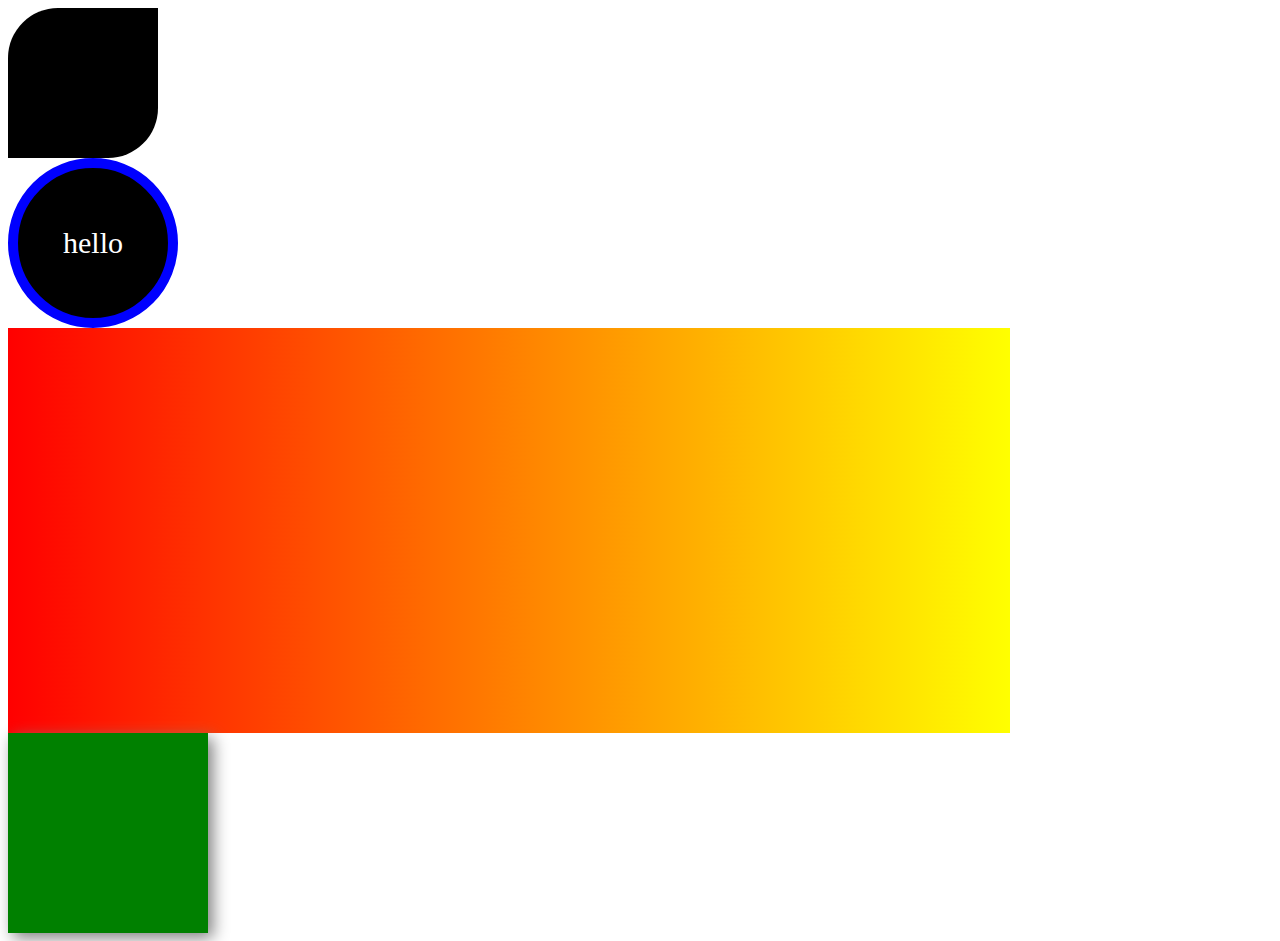
<file: css3/index.html>
<!DOCTYPE html>
<html lang="en">
  <head>
    <meta charset="UTF-8" />
    <meta http-equiv="X-UA-Compatible" content="IE=edge" />
    <meta name="viewport" content="width=device-width, initial-scale=1.0" />
    <title>Document</title>
    <link rel="stylesheet" href="css/style.css" />
  </head>
  <body>
    <div class="box1"></div>
    <div class="box2">hello</div>

    <div class="box3"></div>

    <div class="box4"></div>
  </body>
</html>
</file>
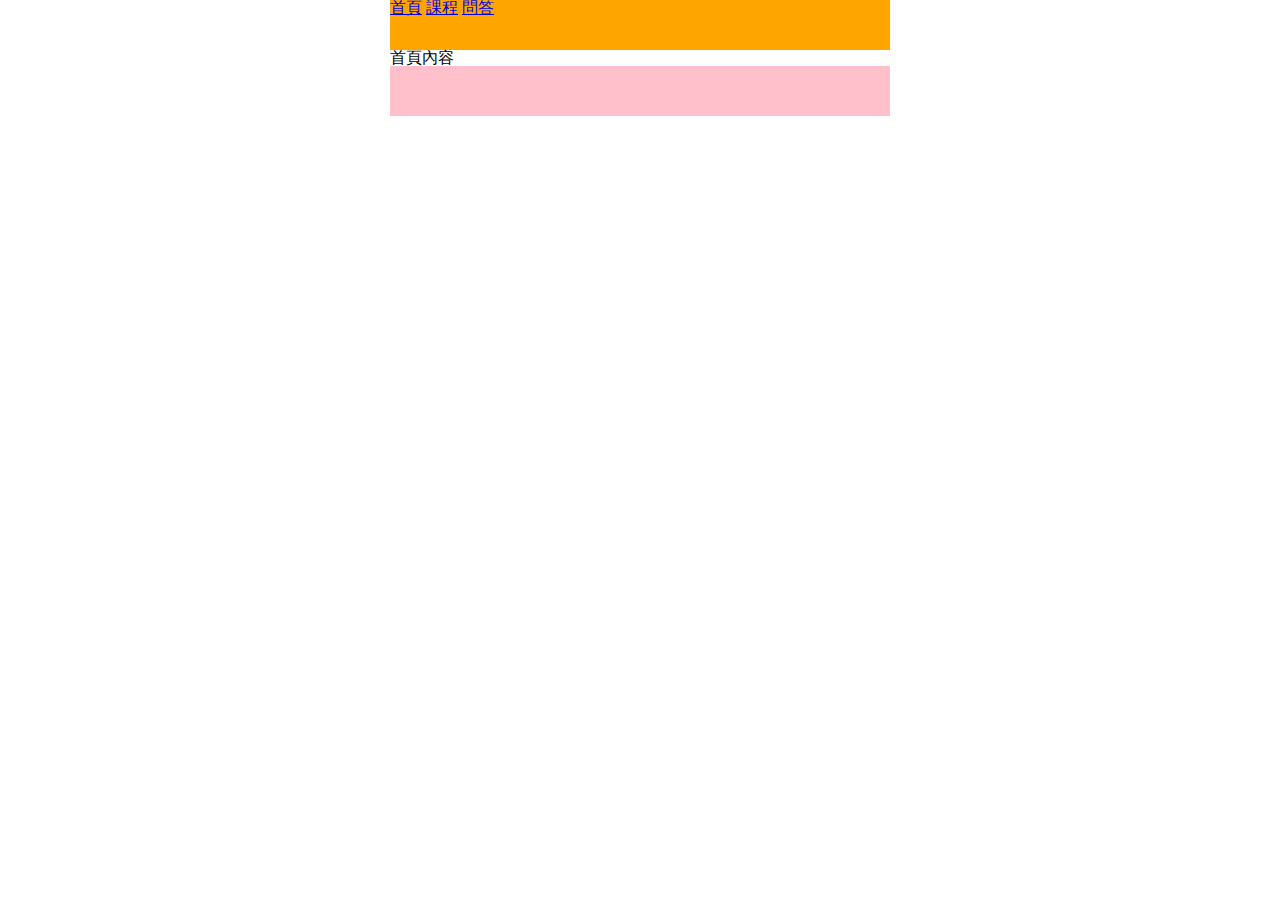
<file: final project/index.html>
<!DOCTYPE html>
<html lang="en">
  <head>
    <meta charset="UTF-8" />
    <title>Document</title>
    <link rel="stylesheet" href="css/all.css" />
  </head>
  <body>
    <div class="wrap">
      <div class="header">
        <a href="index.html">首頁</a>
        <a href="course.html">課程</a>
        <a href="faq.html">問答</a>
      </div>
      <div class="index-content">
        <p>首頁內容</p>
      </div>
      <div class="footer"></div>
    </div>
  </body>
</html>
</file>
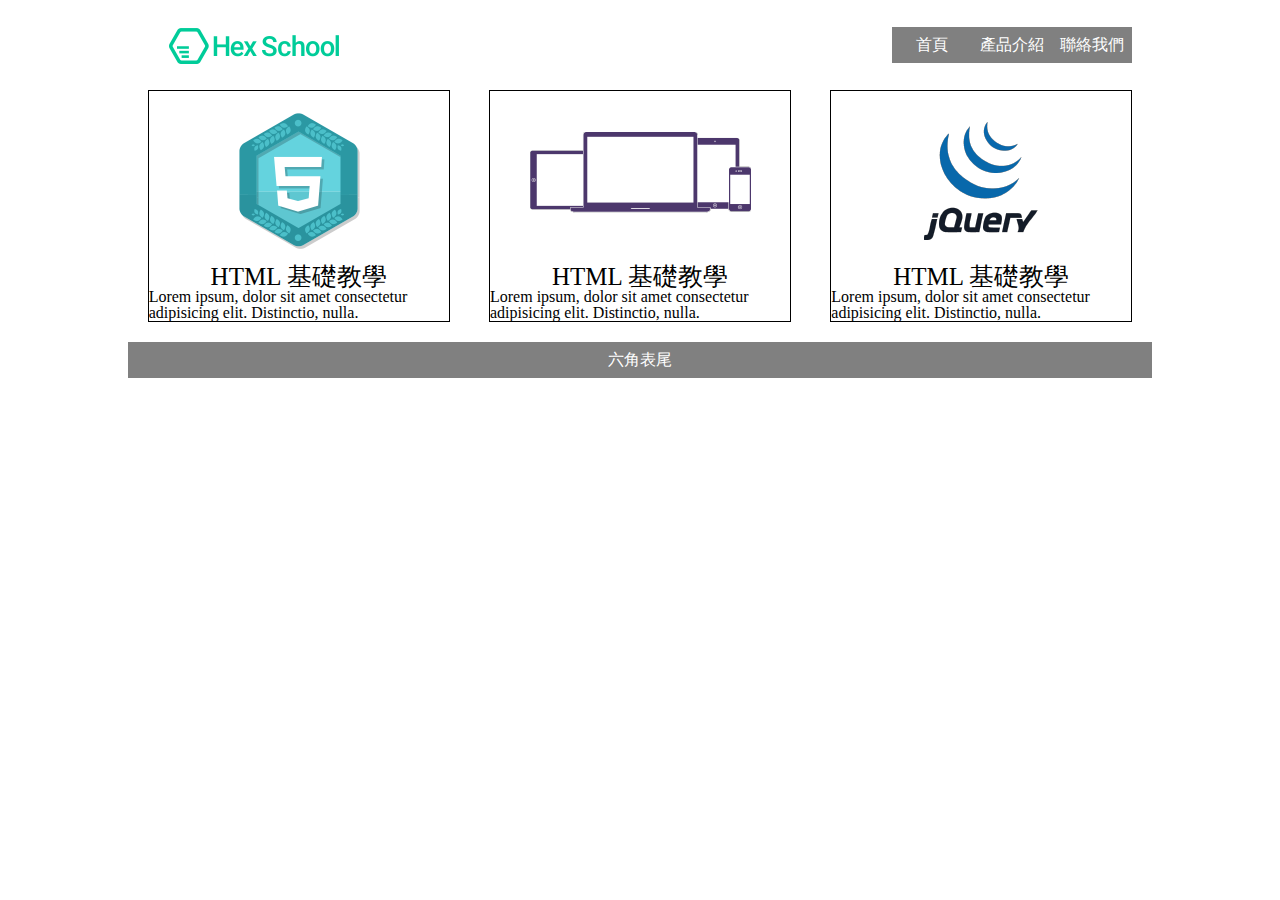
<file: flex-9setting/index.html>
<!DOCTYPE html>
<html lang="en">
  <head>
    <meta charset="UTF-8" />
    <meta name="viewport" content="width=device-width, initial-scale=1.0" />
    <title>Document</title>
    <link rel="stylesheet" href="css/style.css" />
  </head>
  <body>
    <div class="wrap">
      <div class="header">
        <img src="images/logo.png" alt="" />
        <ul class="menu">
          <li><a>首頁</a></li>
          <li><a>產品介紹</a></li>
          <li><a>聯絡我們</a></li>
        </ul>
      </div>
      <div class="content">
        <div class="course">
          <div class="course-item">
            <img src="images/html.png" alt="" />
            <h2>HTML 基礎教學</h2>
            <p>Lorem ipsum, dolor sit amet consectetur adipisicing elit. Distinctio, nulla.</p>
          </div>
          <div class="course-item">
            <img src="images/rwd.png" alt="" />
            <h2>HTML 基礎教學</h2>
            <p>Lorem ipsum, dolor sit amet consectetur adipisicing elit. Distinctio, nulla.</p>
          </div>
          <div class="course-item">
            <img src="images/jQuery.png" alt="" />
            <h2>HTML 基礎教學</h2>
            <p>Lorem ipsum, dolor sit amet consectetur adipisicing elit. Distinctio, nulla.</p>
          </div>
        </div>
      </div>
      <div class="footer">
        <p>六角表尾</p>
      </div>
    </div>
  </body>
</html>
</file>
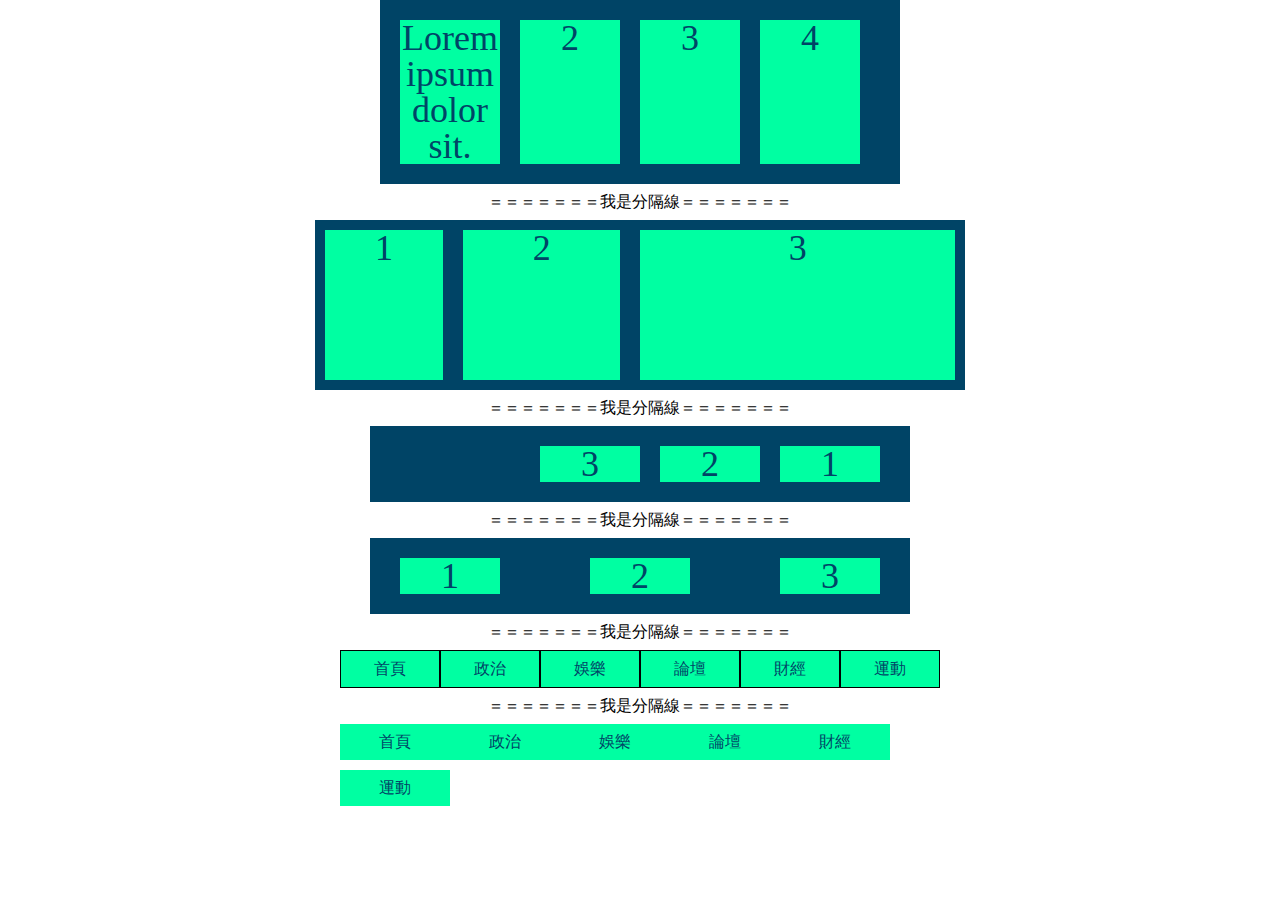
<file: flex/index.html>
<!DOCTYPE html>
<html lang="en">
  <head>
    <meta charset="UTF-8" />
    <meta http-equiv="X-UA-Compatible" content="IE=edge" />
    <meta name="viewport" content="width=device-width, initial-scale=1.0" />
    <title>Document</title>
    <link rel="stylesheet" href="css/style.css" />
  </head>

  <body>
    <div class="container1">
      <div class="item1">Lorem ipsum dolor sit.</div>
      <div class="item1">2</div>
      <div class="item1">3</div>
      <div class="item1">4</div>
    </div>

    <div class="demarcation">
      <p>＝＝＝＝＝＝＝我是分隔線＝＝＝＝＝＝＝</p>
    </div>

    <div class="container2">
      <div class="item2 num1">1</div>
      <div class="item2 num2">2</div>
      <div class="item2 num3">3</div>
    </div>

    <div class="demarcation">
      <p>＝＝＝＝＝＝＝我是分隔線＝＝＝＝＝＝＝</p>
    </div>

    <div class="container3">
      <div class="item3">1</div>
      <div class="item3">2</div>
      <div class="item3">3</div>
    </div>

    <div class="demarcation">
      <p>＝＝＝＝＝＝＝我是分隔線＝＝＝＝＝＝＝</p>
    </div>

    <div class="container4">
      <div class="item4">1</div>
      <div class="item4">2</div>
      <div class="item4">3</div>
    </div>

    <div class="demarcation">
      <p>＝＝＝＝＝＝＝我是分隔線＝＝＝＝＝＝＝</p>
    </div>

    <ul class="menu1">
      <li><a href="#">首頁</a></li>
      <li><a href="#">政治</a></li>
      <li><a href="#">娛樂</a></li>
      <li><a href="#">論壇</a></li>
      <li><a href="#">財經</a></li>
      <li><a href="#">運動</a></li>
    </ul>

    <div class="demarcation">
      <p>＝＝＝＝＝＝＝我是分隔線＝＝＝＝＝＝＝</p>
    </div>

    <ul class="menu2">
      <li><a href="#">首頁</a></li>
      <li><a href="#">政治</a></li>
      <li><a href="#">娛樂</a></li>
      <li><a href="#">論壇</a></li>
      <li><a href="#">財經</a></li>
      <li><a href="#">運動</a></li>
    </ul>
  </body>
</html>
</file>
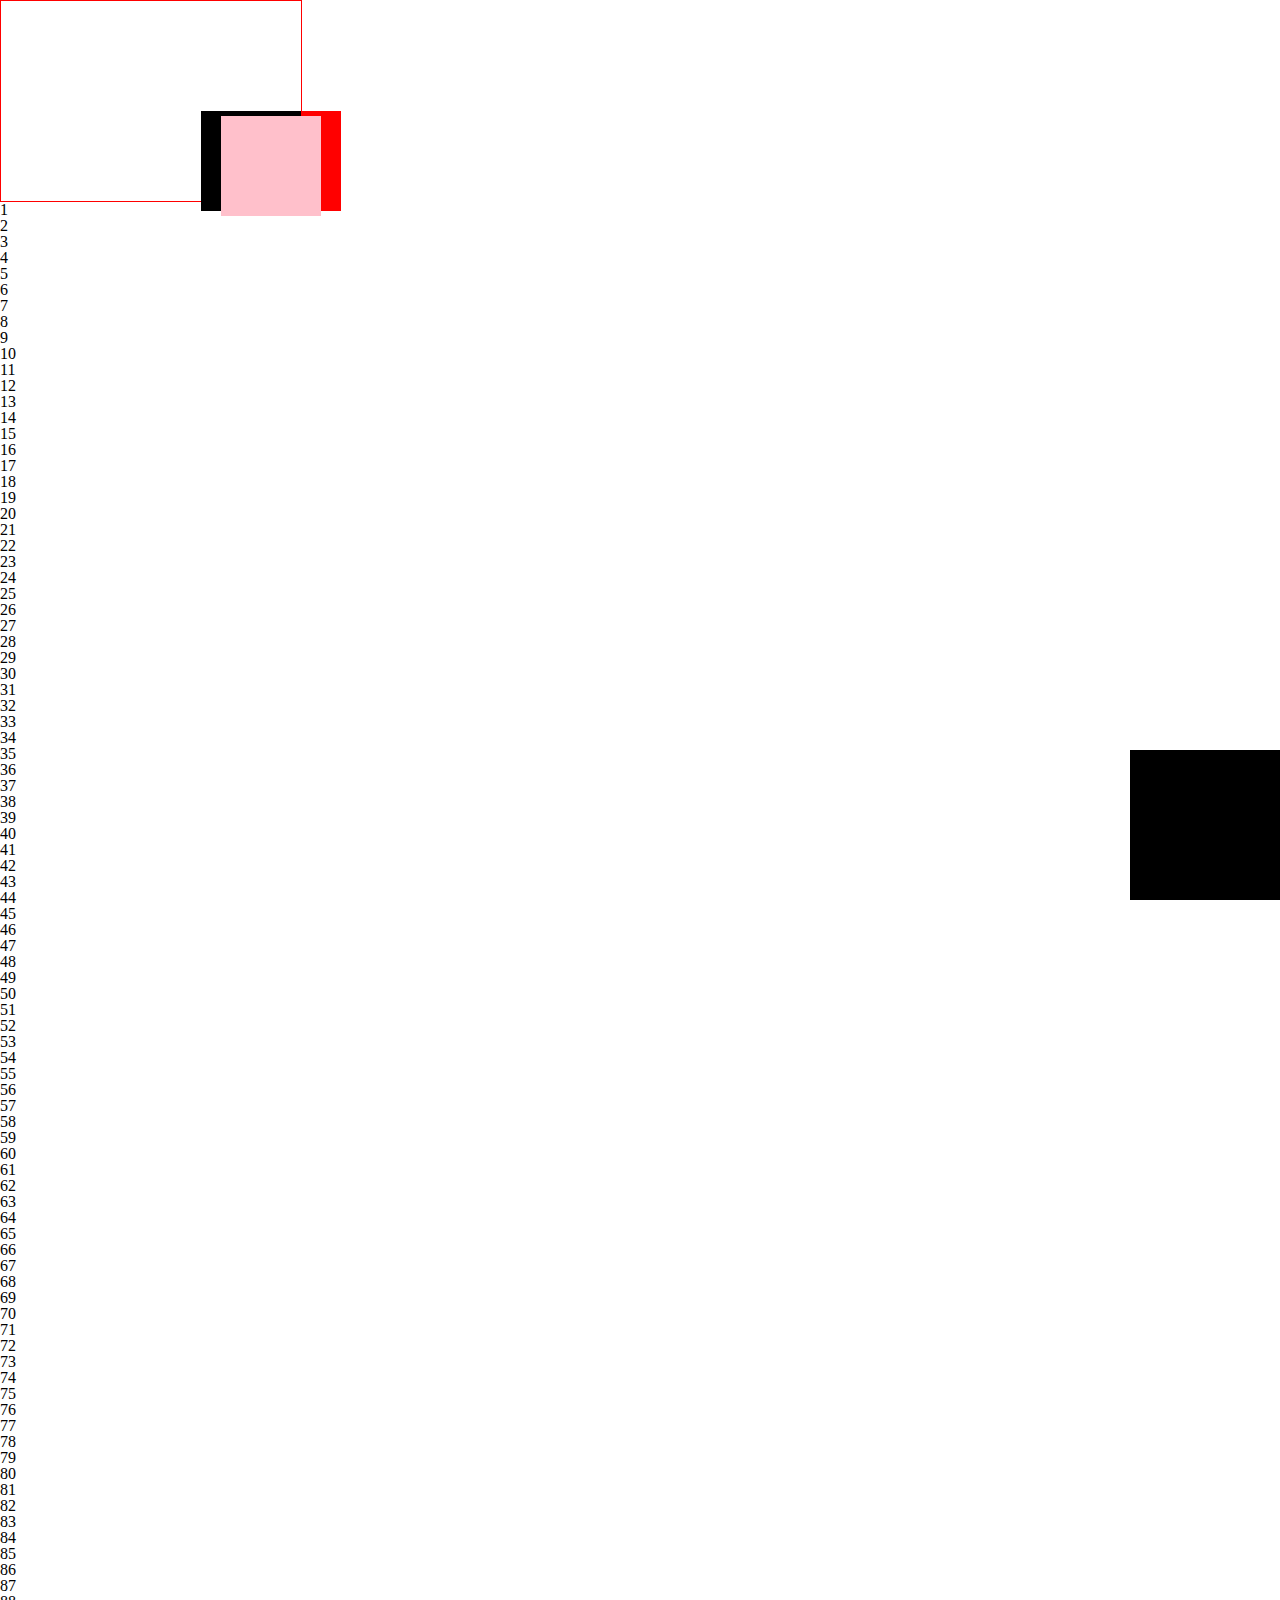
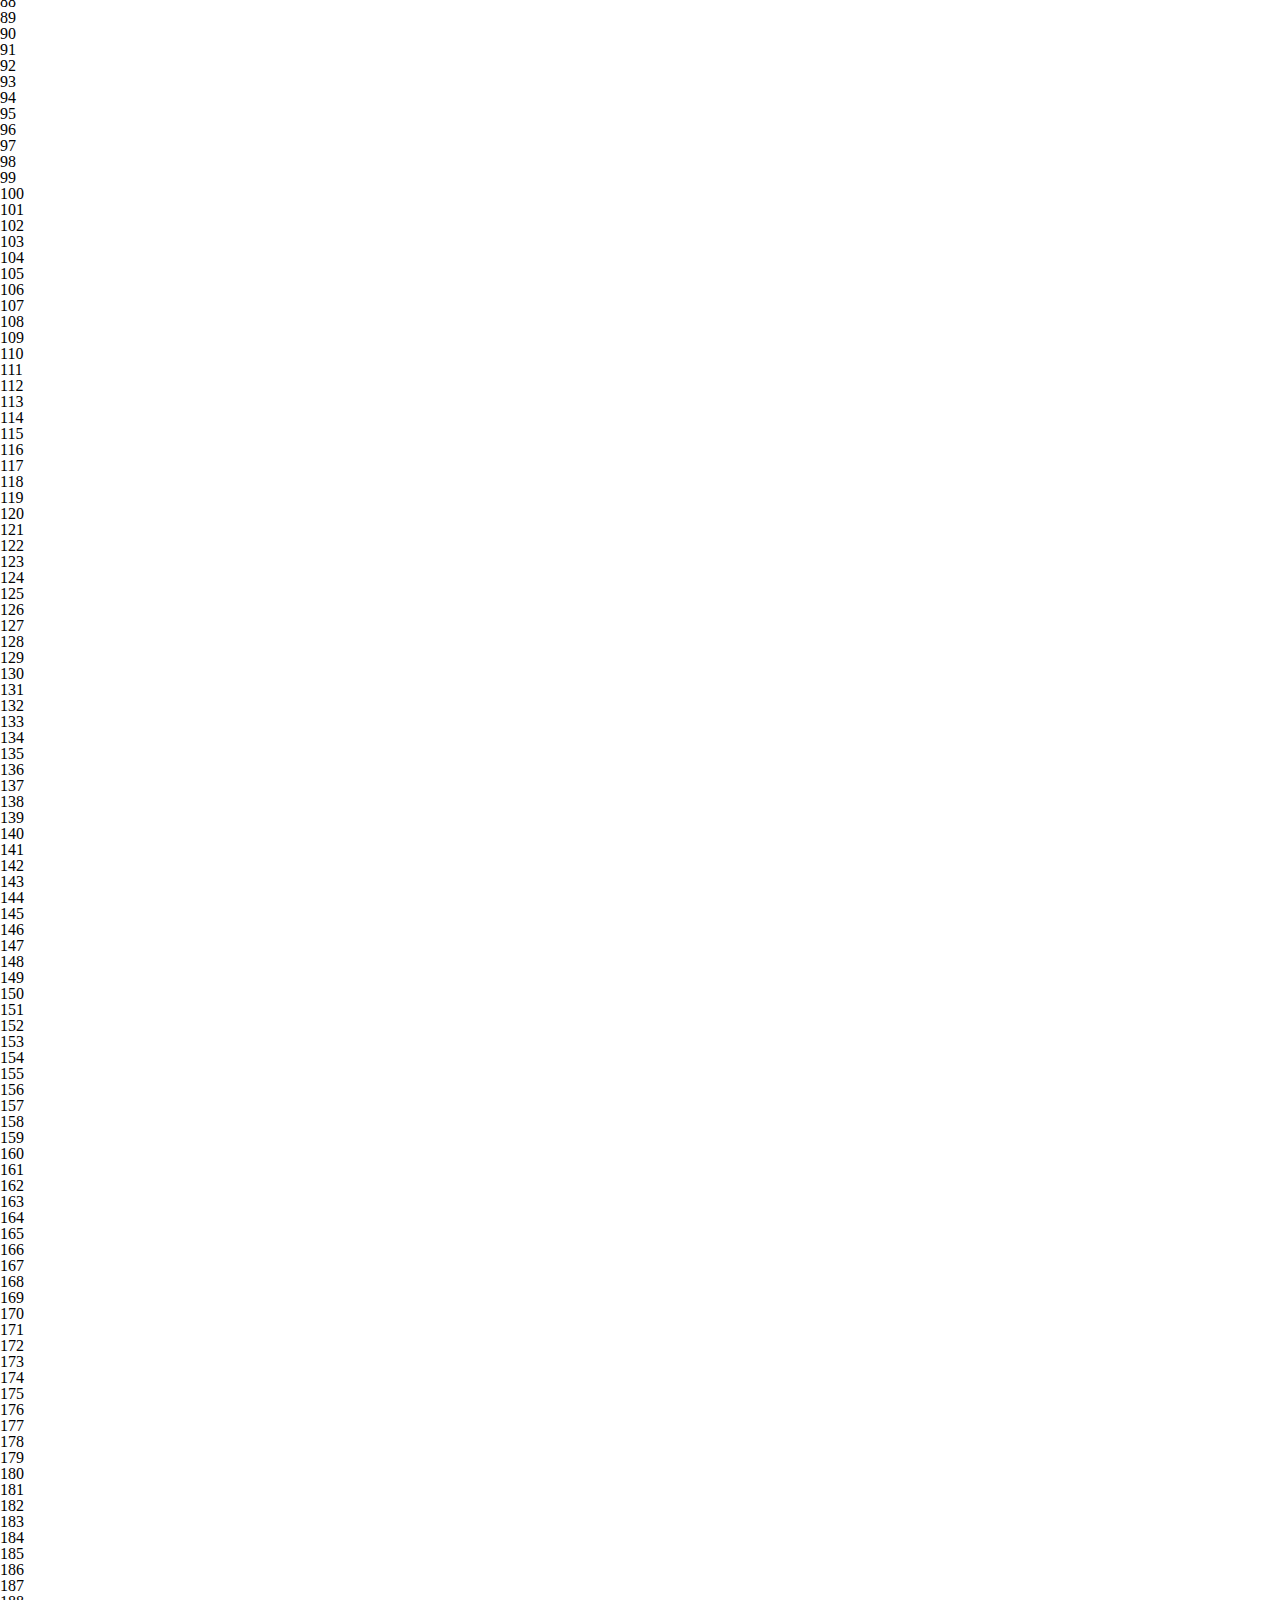
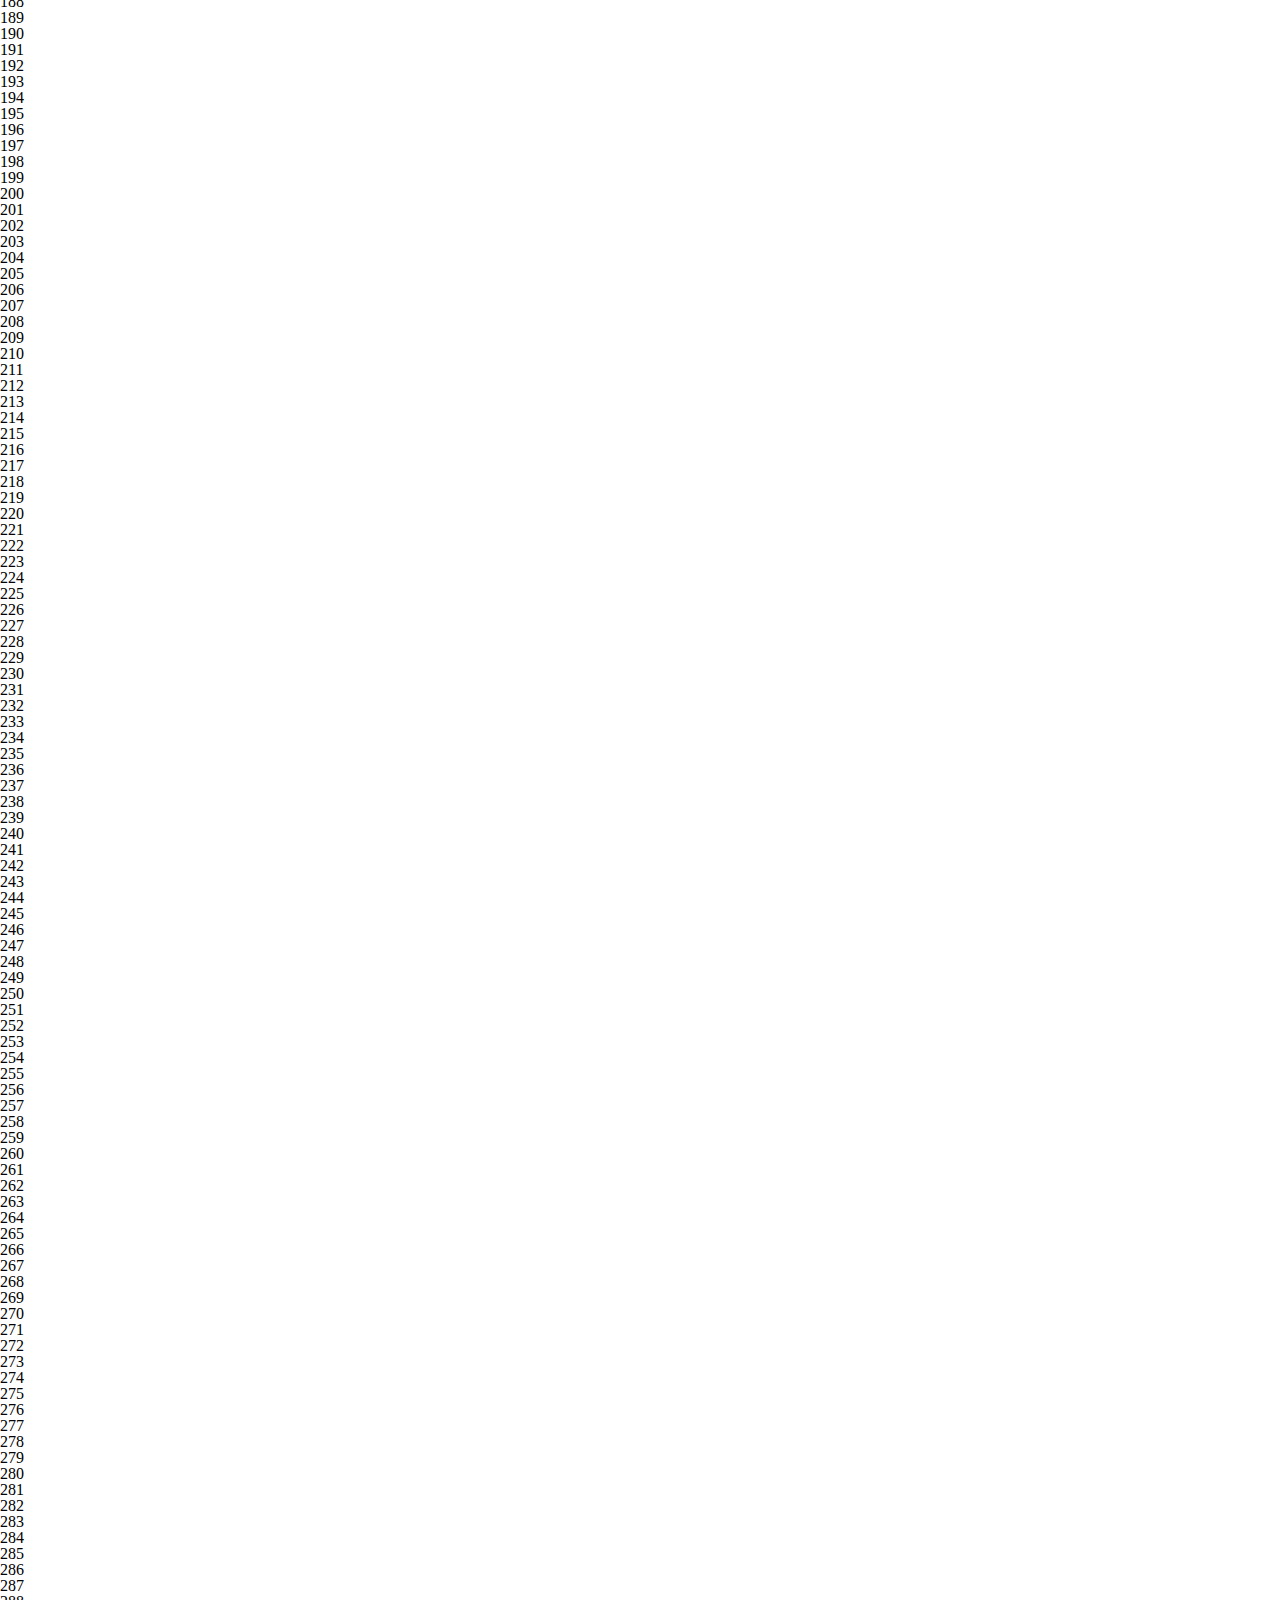
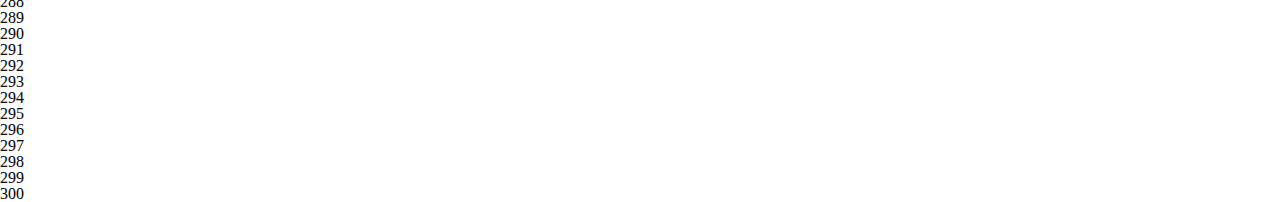
<file: position/index.html>
<!DOCTYPE html>
<html lang="en">
  <head>
    <meta charset="UTF-8" />
    <meta http-equiv="X-UA-Compatible" content="IE=edge" />
    <meta name="viewport" content="width=device-width, initial-scale=1.0" />
    <title>Document</title>
    <link rel="stylesheet" href="css/style.css" />
  </head>
  <body>
    <div class="header">
      <div class="box1"></div>
      <div class="box2"></div>
      <div class="box3"></div>
    </div>

    <div class="box4"></div>
    <ul>
      <li>1</li>
      <li>2</li>
      <li>3</li>
      <li>4</li>
      <li>5</li>
      <li>6</li>
      <li>7</li>
      <li>8</li>
      <li>9</li>
      <li>10</li>
      <li>11</li>
      <li>12</li>
      <li>13</li>
      <li>14</li>
      <li>15</li>
      <li>16</li>
      <li>17</li>
      <li>18</li>
      <li>19</li>
      <li>20</li>
      <li>21</li>
      <li>22</li>
      <li>23</li>
      <li>24</li>
      <li>25</li>
      <li>26</li>
      <li>27</li>
      <li>28</li>
      <li>29</li>
      <li>30</li>
      <li>31</li>
      <li>32</li>
      <li>33</li>
      <li>34</li>
      <li>35</li>
      <li>36</li>
      <li>37</li>
      <li>38</li>
      <li>39</li>
      <li>40</li>
      <li>41</li>
      <li>42</li>
      <li>43</li>
      <li>44</li>
      <li>45</li>
      <li>46</li>
      <li>47</li>
      <li>48</li>
      <li>49</li>
      <li>50</li>
      <li>51</li>
      <li>52</li>
      <li>53</li>
      <li>54</li>
      <li>55</li>
      <li>56</li>
      <li>57</li>
      <li>58</li>
      <li>59</li>
      <li>60</li>
      <li>61</li>
      <li>62</li>
      <li>63</li>
      <li>64</li>
      <li>65</li>
      <li>66</li>
      <li>67</li>
      <li>68</li>
      <li>69</li>
      <li>70</li>
      <li>71</li>
      <li>72</li>
      <li>73</li>
      <li>74</li>
      <li>75</li>
      <li>76</li>
      <li>77</li>
      <li>78</li>
      <li>79</li>
      <li>80</li>
      <li>81</li>
      <li>82</li>
      <li>83</li>
      <li>84</li>
      <li>85</li>
      <li>86</li>
      <li>87</li>
      <li>88</li>
      <li>89</li>
      <li>90</li>
      <li>91</li>
      <li>92</li>
      <li>93</li>
      <li>94</li>
      <li>95</li>
      <li>96</li>
      <li>97</li>
      <li>98</li>
      <li>99</li>
      <li>100</li>
      <li>101</li>
      <li>102</li>
      <li>103</li>
      <li>104</li>
      <li>105</li>
      <li>106</li>
      <li>107</li>
      <li>108</li>
      <li>109</li>
      <li>110</li>
      <li>111</li>
      <li>112</li>
      <li>113</li>
      <li>114</li>
      <li>115</li>
      <li>116</li>
      <li>117</li>
      <li>118</li>
      <li>119</li>
      <li>120</li>
      <li>121</li>
      <li>122</li>
      <li>123</li>
      <li>124</li>
      <li>125</li>
      <li>126</li>
      <li>127</li>
      <li>128</li>
      <li>129</li>
      <li>130</li>
      <li>131</li>
      <li>132</li>
      <li>133</li>
      <li>134</li>
      <li>135</li>
      <li>136</li>
      <li>137</li>
      <li>138</li>
      <li>139</li>
      <li>140</li>
      <li>141</li>
      <li>142</li>
      <li>143</li>
      <li>144</li>
      <li>145</li>
      <li>146</li>
      <li>147</li>
      <li>148</li>
      <li>149</li>
      <li>150</li>
      <li>151</li>
      <li>152</li>
      <li>153</li>
      <li>154</li>
      <li>155</li>
      <li>156</li>
      <li>157</li>
      <li>158</li>
      <li>159</li>
      <li>160</li>
      <li>161</li>
      <li>162</li>
      <li>163</li>
      <li>164</li>
      <li>165</li>
      <li>166</li>
      <li>167</li>
      <li>168</li>
      <li>169</li>
      <li>170</li>
      <li>171</li>
      <li>172</li>
      <li>173</li>
      <li>174</li>
      <li>175</li>
      <li>176</li>
      <li>177</li>
      <li>178</li>
      <li>179</li>
      <li>180</li>
      <li>181</li>
      <li>182</li>
      <li>183</li>
      <li>184</li>
      <li>185</li>
      <li>186</li>
      <li>187</li>
      <li>188</li>
      <li>189</li>
      <li>190</li>
      <li>191</li>
      <li>192</li>
      <li>193</li>
      <li>194</li>
      <li>195</li>
      <li>196</li>
      <li>197</li>
      <li>198</li>
      <li>199</li>
      <li>200</li>
      <li>201</li>
      <li>202</li>
      <li>203</li>
      <li>204</li>
      <li>205</li>
      <li>206</li>
      <li>207</li>
      <li>208</li>
      <li>209</li>
      <li>210</li>
      <li>211</li>
      <li>212</li>
      <li>213</li>
      <li>214</li>
      <li>215</li>
      <li>216</li>
      <li>217</li>
      <li>218</li>
      <li>219</li>
      <li>220</li>
      <li>221</li>
      <li>222</li>
      <li>223</li>
      <li>224</li>
      <li>225</li>
      <li>226</li>
      <li>227</li>
      <li>228</li>
      <li>229</li>
      <li>230</li>
      <li>231</li>
      <li>232</li>
      <li>233</li>
      <li>234</li>
      <li>235</li>
      <li>236</li>
      <li>237</li>
      <li>238</li>
      <li>239</li>
      <li>240</li>
      <li>241</li>
      <li>242</li>
      <li>243</li>
      <li>244</li>
      <li>245</li>
      <li>246</li>
      <li>247</li>
      <li>248</li>
      <li>249</li>
      <li>250</li>
      <li>251</li>
      <li>252</li>
      <li>253</li>
      <li>254</li>
      <li>255</li>
      <li>256</li>
      <li>257</li>
      <li>258</li>
      <li>259</li>
      <li>260</li>
      <li>261</li>
      <li>262</li>
      <li>263</li>
      <li>264</li>
      <li>265</li>
      <li>266</li>
      <li>267</li>
      <li>268</li>
      <li>269</li>
      <li>270</li>
      <li>271</li>
      <li>272</li>
      <li>273</li>
      <li>274</li>
      <li>275</li>
      <li>276</li>
      <li>277</li>
      <li>278</li>
      <li>279</li>
      <li>280</li>
      <li>281</li>
      <li>282</li>
      <li>283</li>
      <li>284</li>
      <li>285</li>
      <li>286</li>
      <li>287</li>
      <li>288</li>
      <li>289</li>
      <li>290</li>
      <li>291</li>
      <li>292</li>
      <li>293</li>
      <li>294</li>
      <li>295</li>
      <li>296</li>
      <li>297</li>
      <li>298</li>
      <li>299</li>
      <li>300</li>
    </ul>
  </body>
</html>
</file>
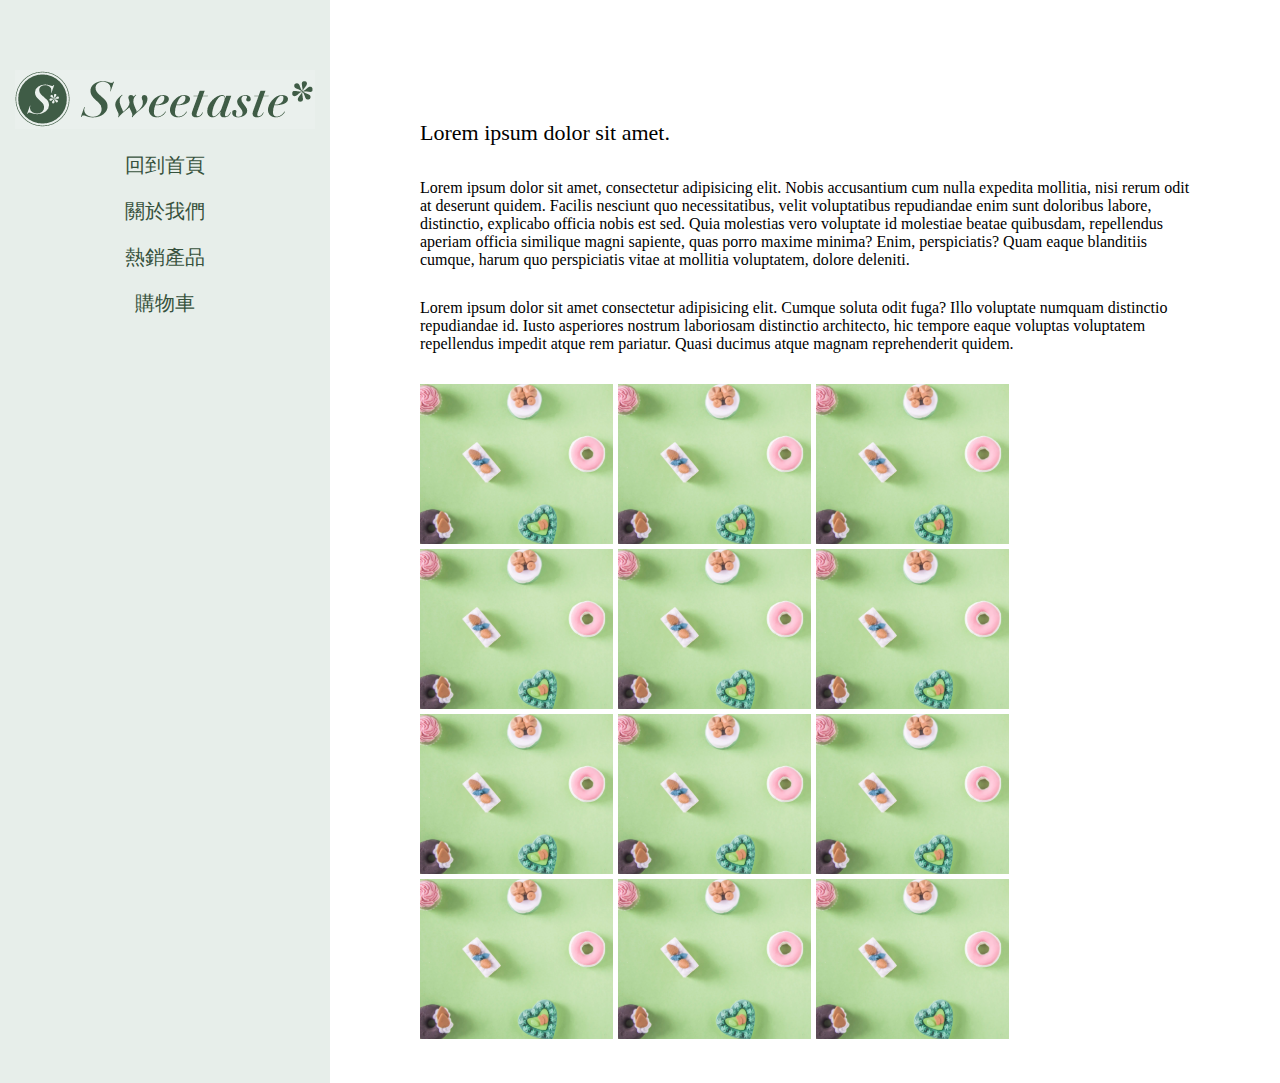
<file: flex-finalhomework/3.雙欄選單設計/index.html>
<!DOCTYPE html>
<html lang="en">
  <head>
    <meta charset="UTF-8" />
    <meta http-equiv="X-UA-Compatible" content="IE=edge" />
    <meta name="viewport" content="width=device-width, initial-scale=1.0" />
    <title>Document</title>
    <link rel="stylesheet" href="css/style.css" />
  </head>
  <body>
    <div class="page-container">
      <div class="menu">
        <img src="logo.png" alt="" class="logo" />
        <ul>
          <li><a href="#">回到首頁</a></li>
          <li><a href="#">關於我們</a></li>
          <li><a href="#">熱銷產品</a></li>
          <li><a href="#">購物車</a></li>
        </ul>
      </div>

      <div class="content">
        <div>
          <h3>Lorem ipsum dolor sit amet.</h3>
          <p>
            Lorem ipsum dolor sit amet, consectetur adipisicing elit. Nobis accusantium cum nulla expedita mollitia,
            nisi rerum odit at deserunt quidem. Facilis nesciunt quo necessitatibus, velit voluptatibus repudiandae enim
            sunt doloribus labore, distinctio, explicabo officia nobis est sed. Quia molestias vero voluptate id
            molestiae beatae quibusdam, repellendus aperiam officia similique magni sapiente, quas porro maxime minima?
            Enim, perspiciatis? Quam eaque blanditiis cumque, harum quo perspiciatis vitae at mollitia voluptatem,
            dolore deleniti.
          </p>

          <p>
            Lorem ipsum dolor sit amet consectetur adipisicing elit. Cumque soluta odit fuga? Illo voluptate numquam
            distinctio repudiandae id. Iusto asperiores nostrum laboriosam distinctio architecto, hic tempore eaque
            voluptas voluptatem repellendus impedit atque rem pariatur. Quasi ducimus atque magnam reprehenderit quidem.
          </p>
        </div>
        <div class="pic">
          <img src="pic.png" alt="" />
          <img src="pic.png" alt="" />
          <img src="pic.png" alt="" />
          <img src="pic.png" alt="" />
          <img src="pic.png" alt="" />
          <img src="pic.png" alt="" />
          <img src="pic.png" alt="" />
          <img src="pic.png" alt="" />
          <img src="pic.png" alt="" />
          <img src="pic.png" alt="" />
          <img src="pic.png" alt="" />
          <img src="pic.png" alt="" />
        </div>
      </div>
    </div>
  </body>
</html>
</file>
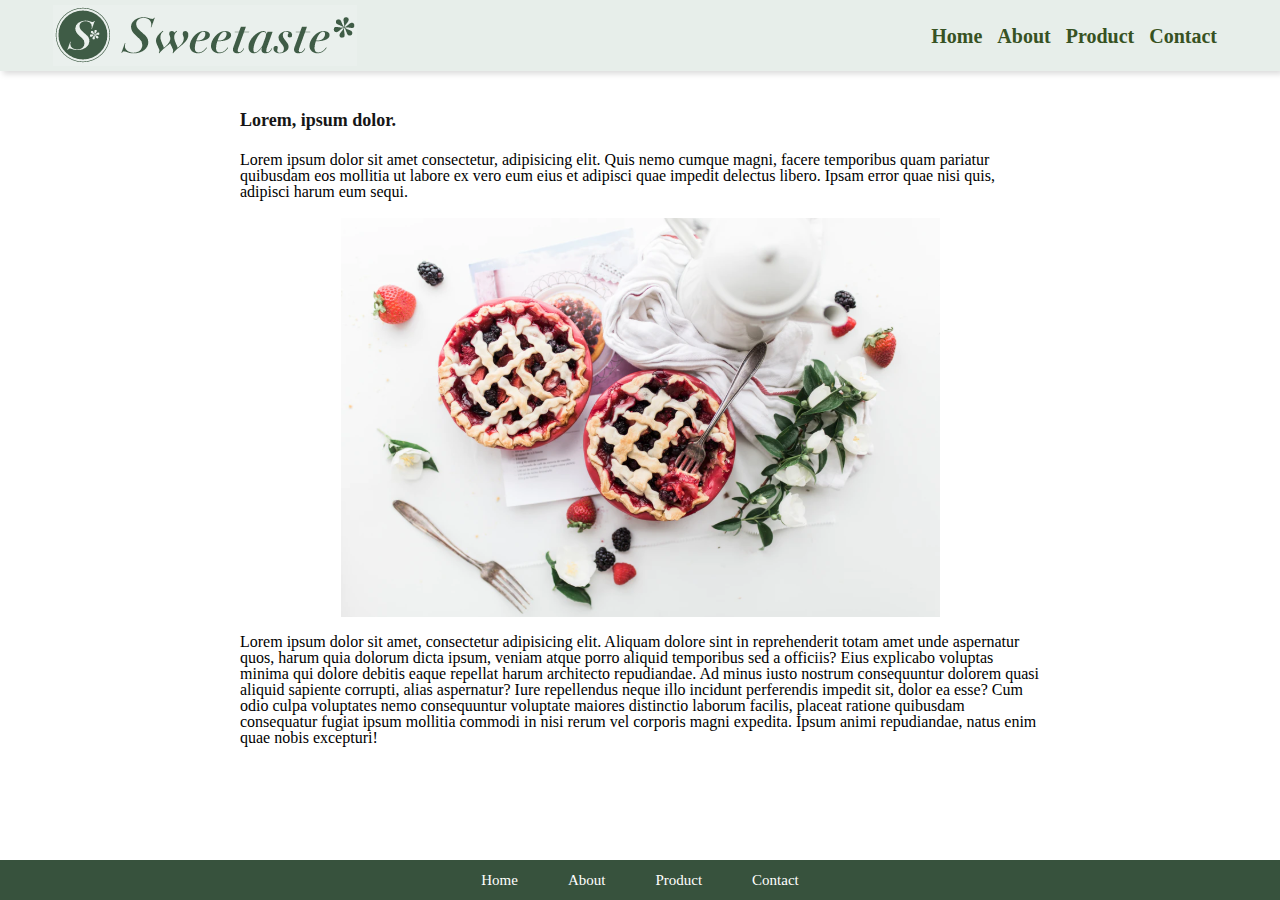
<file: flex-finalhomework/4.表頭表尾設計/index.html>
<!DOCTYPE html>
<html lang="en">
  <head>
    <meta charset="UTF-8" />
    <meta http-equiv="X-UA-Compatible" content="IE=edge" />
    <meta name="viewport" content="width=device-width, initial-scale=1.0" />
    <title>Document</title>
    <link rel="stylesheet" href="css/style.css" />
  </head>
  <body>
    <div class="page-container">
      <div class="header">
        <img src="logo.png" alt="" class="logo" />
        <div class="top-menu">
          <li><a href="#">Home</a></li>
          <li><a href="#">About</a></li>
          <li><a href="#">Product</a></li>
          <li><a href="#">Contact</a></li>
        </div>
      </div>

      <div class="content">
        <div>
          <h3>Lorem, ipsum dolor.</h3>
          <p>
            Lorem ipsum dolor sit amet consectetur, adipisicing elit. Quis nemo cumque magni, facere temporibus quam
            pariatur quibusdam eos mollitia ut labore ex vero eum eius et adipisci quae impedit delectus libero. Ipsam
            error quae nisi quis, adipisci harum eum sequi.
          </p>
        </div>

        <div>
          <img src="pic.png" alt="" class="pic" />
        </div>

        <div class="last-content">
          <p>
            Lorem ipsum dolor sit amet, consectetur adipisicing elit. Aliquam dolore sint in reprehenderit totam amet
            unde aspernatur quos, harum quia dolorum dicta ipsum, veniam atque porro aliquid temporibus sed a officiis?
            Eius explicabo voluptas minima qui dolore debitis eaque repellat harum architecto repudiandae. Ad minus
            iusto nostrum consequuntur dolorem quasi aliquid sapiente corrupti, alias aspernatur? Iure repellendus neque
            illo incidunt perferendis impedit sit, dolor ea esse? Cum odio culpa voluptates nemo consequuntur voluptate
            maiores distinctio laborum facilis, placeat ratione quibusdam consequatur fugiat ipsum mollitia commodi in
            nisi rerum vel corporis magni expedita. Ipsum animi repudiandae, natus enim quae nobis excepturi!
          </p>
        </div>
      </div>

      <div class="footer">
        <li><a href="#">Home</a></li>
        <li><a href="#">About</a></li>
        <li><a href="#">Product</a></li>
        <li><a href="#">Contact</a></li>
      </div>
    </div>
  </body>
</html>
</file>
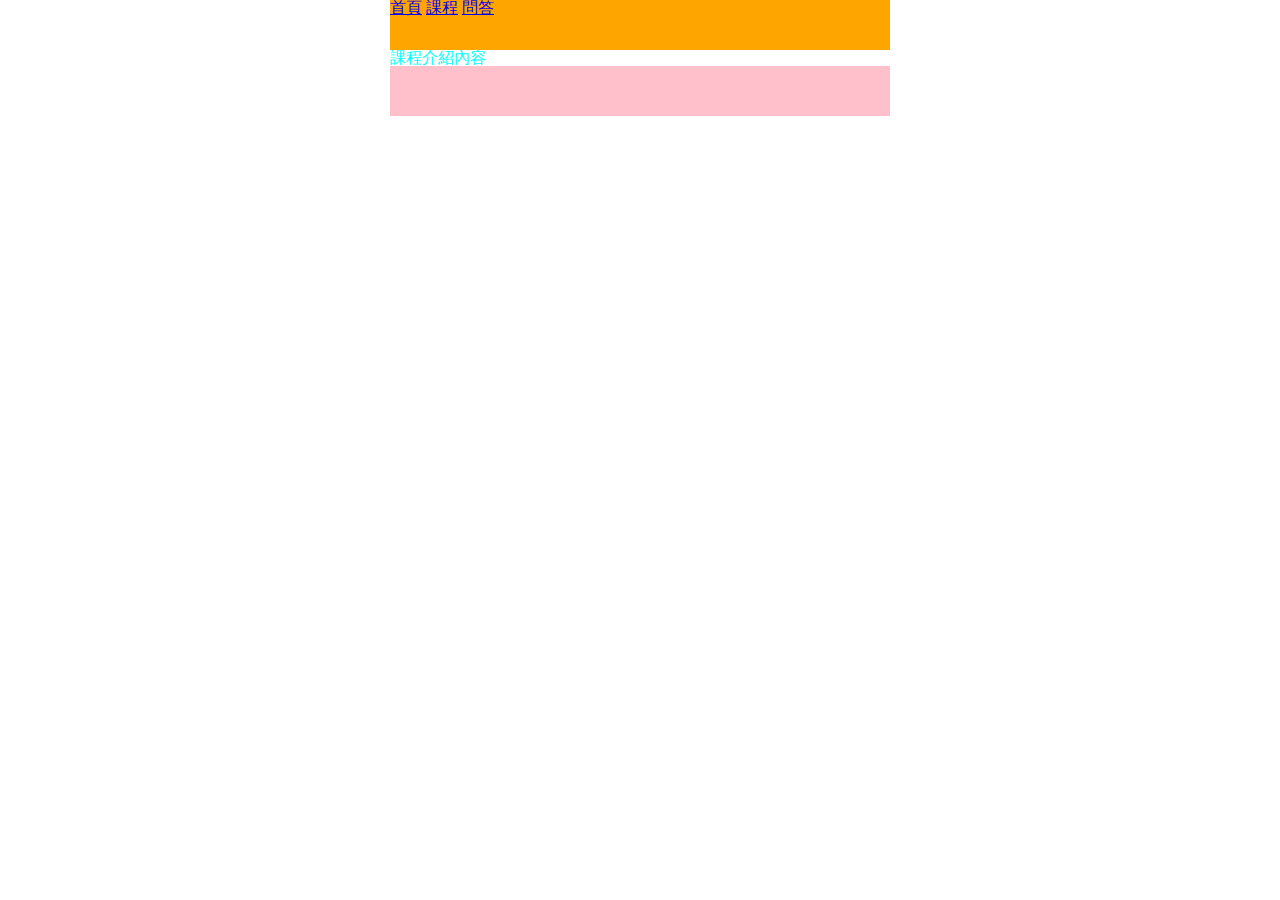
<file: final project/course.html>
<!DOCTYPE html>
<html lang="en">
  <head>
    <meta charset="UTF-8" />
    <title>Document</title>
    <link rel="stylesheet" href="css/all.css" />
  </head>
  <body>
    <div class="wrap">
      <div class="header">
        <a href="index.html">首頁</a>
        <a href="course.html">課程</a>
        <a href="faq.html">問答</a>
      </div>
      <div class="course-content">
        <p>課程介紹內容</p>
      </div>
      <div class="footer"></div>
    </div>
  </body>
</html>
</file>
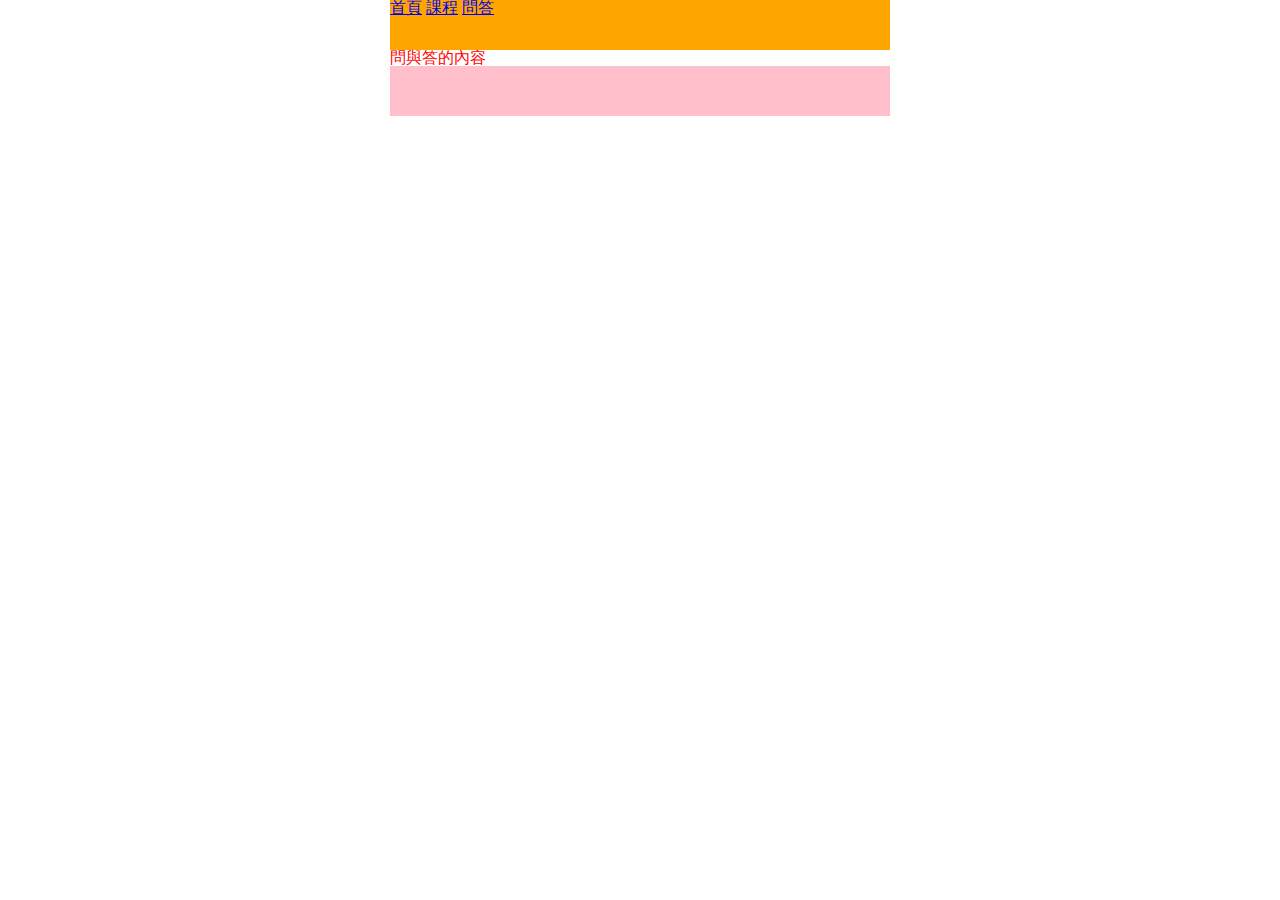
<file: final project/faq.html>
<!DOCTYPE html>
<html lang="en">
  <head>
    <meta charset="UTF-8" />
    <title>Document</title>
    <link rel="stylesheet" href="css/all.css" />
  </head>
  <body>
    <div class="wrap">
      <div class="header">
        <a href="index.html">首頁</a>
        <a href="course.html">課程</a>
        <a href="faq.html">問答</a>
      </div>
      <div class="faq-content">
        <p>問與答的內容</p>
      </div>
      <div class="footer"></div>
    </div>
  </body>
</html>
</file>
<file: css3/css/style.css>
.box1 {
  width: 150px;
  height: 150px;
  background: #000;
  border-radius: 50px 0 50px 0;
}


.box2 {
  width: 150px;
  height: 150px;
	line-height: 150px;  /* 設定跟高度一樣，可以讓文字垂直置中 */
  background: #000;
  border-radius: 50%;
	border: 10px solid blue;
	text-align: center;
	color: #fff;
	font-size: 30px;
}

.box3 {
	width: 1002px;
	height: 405px;
	/* background: linear-gradient(#00644b, #009771); */
	background: -webkit-linear-gradient(left, red, yellow);  /* 因為 css3 是較新的規範，所以可能有一些瀏覽器沒有支援，所以要指定瀏覽器會比較保險 */

}


.box4 {
width: 200px;
height: 200px;
background: green;
box-shadow: 5px 5px 15px gray;  /* x軸, y軸, 擴散效果, 顏色 */
}
</file>
<file: final project/css/all.css>
/* http://meyerweb.com/eric/tools/css/reset/ 
   v2.0 | 20110126
   License: none (public domain)
*/

html, body, div, span, applet, object, iframe,
h1, h2, h3, h4, h5, h6, p, blockquote, pre,
a, abbr, acronym, address, big, cite, code,
del, dfn, em, img, ins, kbd, q, s, samp,
small, strike, strong, sub, sup, tt, var,
b, u, i, center,
dl, dt, dd, ol, ul, li,
fieldset, form, label, legend,
table, caption, tbody, tfoot, thead, tr, th, td,
article, aside, canvas, details, embed, 
figure, figcaption, footer, header, hgroup, 
menu, nav, output, ruby, section, summary,
time, mark, audio, video {
  margin: 0;
  padding: 0;
  border: 0;
  font-size: 100%;
  font: inherit;
  vertical-align: baseline;
}
/* HTML5 display-role reset for older browsers */
article, aside, details, figcaption, figure, 
footer, header, hgroup, menu, nav, section {
  display: block;
}
body {
  line-height: 1;
}
ol, ul {
  list-style: none;
}
blockquote, q {
  quotes: none;
}
blockquote:before, blockquote:after,
q:before, q:after {
  content: '';
  content: none;
}
table {
  border-collapse: collapse;
  border-spacing: 0;
}

/* layout */
.wrap {
  width: 500px;
  margin: 0 auto;
}

.header {
  height: 50px;
  background: orange;
}

.content {
  padding: 30px;
}

.footer {
  height: 50px;
  background: pink;
}

/* 課程css */
.course-content p{
 color: aqua;
}



/* 問答 */
.faq-content p{
 color: red;
}
</file>
<file: flex-9setting/css/style.css>
/* http://meyerweb.com/eric/tools/css/reset/ 
   v2.0 | 20110126
   License: none (public domain)
*/

html, body, div, span, applet, object, iframe,
h1, h2, h3, h4, h5, h6, p, blockquote, pre,
a, abbr, acronym, address, big, cite, code,
del, dfn, em, img, ins, kbd, q, s, samp,
small, strike, strong, sub, sup, tt, var,
b, u, i, center,
dl, dt, dd, ol, ul, li,
fieldset, form, label, legend,
table, caption, tbody, tfoot, thead, tr, th, td,
article, aside, canvas, details, embed, 
figure, figcaption, footer, header, hgroup, 
menu, nav, output, ruby, section, summary,
time, mark, audio, video {
	margin: 0;
	padding: 0;
	border: 0;
	font-size: 100%;
	font: inherit;
	vertical-align: baseline;
}
/* HTML5 display-role reset for older browsers */
article, aside, details, figcaption, figure, 
footer, header, hgroup, menu, nav, section {
	display: block;
}
body {
	line-height: 1;
}
ol, ul {
	list-style: none;
}
blockquote, q {
	quotes: none;
}
blockquote:before, blockquote:after,
q:before, q:after {
	content: '';
	content: none;
}
table {
	border-collapse: collapse;
	border-spacing: 0;
}
/* html reset */


.wrap{
	margin: 0 auto;
  width: 1024px;
}

.header{
	display: flex;
	justify-content: space-between;
	align-items: center;
  padding: 20px;
	/* margin-bottom: 30px; */
}

.menu{
	display: flex;
}

.menu li{
	width: 80px;
	text-align: center;
}

.menu li a{
	background: gray;
	color: #fff;
	display: block;
	padding-top: 10px;
	padding-bottom: 10px;
}

.menu li a:hover{
	background: blue;
}

.content{
	margin-bottom: 20px;
}

.course{
	display: flex;
	justify-content: space-around;
}

.course-item{
	border: 1px solid #000;
	width: 300px;
}

.course-item h2{
	text-align: center;
	font-size: 25px;
}


.footer{
  background:gray;
  color: #fff;
  text-align: center;
  padding-top: 10px;
  padding-bottom: 10px;
}
</file>
<file: flex/css/style.css>
/* ================css reset============== */
/* http://meyerweb.com/eric/tools/css/reset/ 
   v2.0 | 20110126
   License: none (public domain)
*/

html, body, div, span, applet, object, iframe,
h1, h2, h3, h4, h5, h6, p, blockquote, pre,
a, abbr, acronym, address, big, cite, code,
del, dfn, em, img, ins, kbd, q, s, samp,
small, strike, strong, sub, sup, tt, var,
b, u, i, center,
dl, dt, dd, ol, ul, li,
fieldset, form, label, legend,
table, caption, tbody, tfoot, thead, tr, th, td,
article, aside, canvas, details, embed, 
figure, figcaption, footer, header, hgroup, 
menu, nav, output, ruby, section, summary,
time, mark, audio, video {
	margin: 0;
	padding: 0;
	border: 0;
	font-size: 100%;
	font: inherit;
	vertical-align: baseline;
}
/* HTML5 display-role reset for older browsers */
article, aside, details, figcaption, figure, 
footer, header, hgroup, menu, nav, section {
	display: block;
}
body {
	line-height: 1;
}
ol, ul {
	list-style: none;
}
blockquote, q {
	quotes: none;
}
blockquote:before, blockquote:after,
q:before, q:after {
	content: '';
	content: none;
}
table {
	border-collapse: collapse;
	border-spacing: 0;
}
/* ================css reset============== */

.container1 {
  display: flex;
  background: #004466;
  /* w500 */
  width: 500px;
  /* m0-auto */
  margin: 0 auto;
  padding: 10px;
}

.item1 {
  width: 100px;
  background: #00ffa2;
  color: #004466;
  font-size: 36px;
  text-align: center;
  margin: 10px;
}

.demarcation {
  text-align: center;
  margin: 10px;
}

.container2 {
  display: flex;
  width: 650px;
  background: #004466;
  margin: 0 auto;
}

.item2 {
  background: #00ffa2;
  color: #004466;
  font-size: 36px;
  text-align: center;
  margin: 10px;
}

.num1 {
  width: 150px;
  height: 150px;
}

.num2 {
  width: 200px;
}

.num3 {
  width: 400px;
}

.container3 {
  display: flex;
  flex-direction: row-reverse;
  width: 500px;
  background: #004466;
  margin: 0 auto;
  padding: 20px;
}

.item3 {
  width: 100px;
  background: #00ffa2;
  color: #004466;
  font-size: 36px;
  text-align: center;
  margin-left: 10px;
  margin-right: 10px;
}

.container4 {
  display: flex;
  flex-direction: row;
  justify-content: space-between;
  width: 500px;
  background: #004466;
  margin: 0 auto;
  padding: 20px;
}

.item4 {
  width: 100px;
  background: #00ffa2;
  color: #004466;
  font-size: 36px;
  text-align: center;
  margin-left: 10px;
  margin-right: 10px;
}

.menu1 {
  width: 600px;
  margin: 0 auto;
  display: flex;
}

.menu1 li {
  width: 100px;
  text-align: center;
  border: 1px solid #000;
}

.menu1 li a {
  display: block;
  background: #00ffa2;
  padding-top: 10px;
  padding-bottom: 10px;
  text-decoration: none;
  color: #004466;
}

.menu1 li a:hover {
  background: #004466;
  color: #00ffa2;
}

.menu2 {
  width: 600px;
  margin: 0 auto;
  display: flex;
  flex-wrap: wrap;
}

.menu2 li {
  width: 110px;
  text-align: center;
  margin-bottom: 10px;
}

.menu2 li a {
  display: block;
  background: #00ffa2;
  padding-top: 10px;
  padding-bottom: 10px;
  text-decoration: none;
  color: #004466;
}

.menu2 li a:hover {
  background: #004466;
  color: #00ffa2;
}
</file>
<file: position/css/style.css>
/* ================css reset============== */
/* http://meyerweb.com/eric/tools/css/reset/ 
   v2.0 | 20110126
   License: none (public domain)
*/

html, body, div, span, applet, object, iframe,
h1, h2, h3, h4, h5, h6, p, blockquote, pre,
a, abbr, acronym, address, big, cite, code,
del, dfn, em, img, ins, kbd, q, s, samp,
small, strike, strong, sub, sup, tt, var,
b, u, i, center,
dl, dt, dd, ol, ul, li,
fieldset, form, label, legend,
table, caption, tbody, tfoot, thead, tr, th, td,
article, aside, canvas, details, embed, 
figure, figcaption, footer, header, hgroup, 
menu, nav, output, ruby, section, summary,
time, mark, audio, video {
	margin: 0;
	padding: 0;
	border: 0;
	font-size: 100%;
	font: inherit;
	vertical-align: baseline;
}
/* HTML5 display-role reset for older browsers */
article, aside, details, figcaption, figure, 
footer, header, hgroup, menu, nav, section {
	display: block;
}
body {
	line-height: 1;
}
ol, ul {
	list-style: none;
}
blockquote, q {
	quotes: none;
}
blockquote:before, blockquote:after,
q:before, q:after {
	content: '';
	content: none;
}
table {
	border-collapse: collapse;
	border-spacing: 0;
}
/* ================css reset============== */
.header{
	width: 300px;
	height: 200px;
	border: 1px solid red;
	position: relative;
}

 
.box1{
width: 100px;
height: 100px;
background: #000;
position: absolute;
right: 0;
bottom: -10px;
z-index: 10;
}


.box2{
	width: 100px;
	height: 100px;
	background: red;
	position: absolute;
	right: -40px;
	bottom: -10px;
	z-index: 9;
}


.box3{
	width: 100px;
	height: 100px;
	background: pink;
	position: absolute;
	right: -20px;
	bottom:-15px;
	z-index: 30;
}

.box4{
	width: 150px;
	height: 150px;
	background: #000;
	position: fixed;
	right: 0;
	bottom: 0; 

}
</file>
<file: flex-finalhomework/3.雙欄選單設計/css/style.css>
/* ================css reset============== */
/* http://meyerweb.com/eric/tools/css/reset/ 
   v2.0 | 20110126
   License: none (public domain)
*/

html, body, div, span, applet, object, iframe,
h1, h2, h3, h4, h5, h6, p, blockquote, pre,
a, abbr, acronym, address, big, cite, code,
del, dfn, em, img, ins, kbd, q, s, samp,
small, strike, strong, sub, sup, tt, var,
b, u, i, center,
dl, dt, dd, ol, ul, li,
fieldset, form, label, legend,
table, caption, tbody, tfoot, thead, tr, th, td,
article, aside, canvas, details, embed, 
figure, figcaption, footer, header, hgroup, 
menu, nav, output, ruby, section, summary,
time, mark, audio, video {
	margin: 0;
	padding: 0;
	border: 0;
	font-size: 100%;
	font: inherit;
	vertical-align: baseline;
}
/* HTML5 display-role reset for older browsers */
article, aside, details, figcaption, figure, 
footer, header, hgroup, menu, nav, section {
	display: block;
}
body {
	line-height: 1;
}
ol, ul {
	list-style: none;
}
blockquote, q {
	quotes: none;
}
blockquote:before, blockquote:after,
q:before, q:after {
	content: '';
	content: none;
}
table {
	border-collapse: collapse;
	border-spacing: 0;
}
/* ================css reset============== */

.page-container{
	display: flex;
	flex-direction: row;
	/* position: relative; */
	min-height: 100vh;
}



.menu{
	display: flex;
	flex-direction: column;
	background: #e7eeea;
}

.logo{
	margin-top: 70px;
	margin-bottom: 26px;
	margin-left: 15px;
	margin-right: 15px;
}

.menu ul{
	display: flex;
	flex-direction: column;
	justify-content: center;
	align-items: center;
	list-style-type: none;
}

.menu li{
	margin-bottom: 26px;

}

.menu a{
	color: #37523d;
	text-decoration: none;
	/* font-weight: bold; */
	font-size: 20px;

}
.content{
	display: flex;
	flex-direction: column;
	/* justify-content: center; */
	align-items: center;
	margin-top: 40px;
	margin-bottom: 40px;
	margin-left: 90px;
	margin-right: 90px;
}

.content div{
	display: inline-block;
	line-height: normal;
	
	vertical-align: middle;
}



h3{
	margin-top: 80px;
	margin-bottom: 33px;
	font-size: 22px;
}

p{
	margin-bottom: 30px;
}


/* 
.top-menu{
	display: flex;
	justify-content: center;
	align-items: center;
	list-style-type: none;
	margin-right: 48px;
} */
</file>
<file: flex-finalhomework/4.表頭表尾設計/css/style.css>
/* ================css reset============== */
/* http://meyerweb.com/eric/tools/css/reset/ 
   v2.0 | 20110126
   License: none (public domain)
*/

html, body, div, span, applet, object, iframe,
h1, h2, h3, h4, h5, h6, p, blockquote, pre,
a, abbr, acronym, address, big, cite, code,
del, dfn, em, img, ins, kbd, q, s, samp,
small, strike, strong, sub, sup, tt, var,
b, u, i, center,
dl, dt, dd, ol, ul, li,
fieldset, form, label, legend,
table, caption, tbody, tfoot, thead, tr, th, td,
article, aside, canvas, details, embed, 
figure, figcaption, footer, header, hgroup, 
menu, nav, output, ruby, section, summary,
time, mark, audio, video {
	margin: 0;
	padding: 0;
	border: 0;
	font-size: 100%;
	font: inherit;
	vertical-align: baseline;
}
/* HTML5 display-role reset for older browsers */
article, aside, details, figcaption, figure, 
footer, header, hgroup, menu, nav, section {
	display: block;
}
body {
	line-height: 1;
}
ol, ul {
	list-style: none;
}
blockquote, q {
	quotes: none;
}
blockquote:before, blockquote:after,
q:before, q:after {
	content: '';
	content: none;
}
table {
	border-collapse: collapse;
	border-spacing: 0;
}
/* ================css reset============== */



.page-container{
	display: flex;
	flex-direction: column;
	position: relative;
	min-height: 100vh;
}

.header{
	display: flex;
	justify-content: space-between;
	align-items: center;
	background: #e7eeea;
	box-shadow: 3px 3px 6px #dbdbdb;
}

.logo{
	margin-left: 48px;
	padding: 5px;
}

.top-menu{
	display: flex;
	justify-content: center;
	align-items: center;
	list-style-type: none;
	margin-right: 48px;
}

.top-menu a{
	margin-right: 15px;
	color: #375223;
	text-decoration: none;
	font-weight: bold;
	font-size: 20px;
}

.content{
	display: flex;
	flex-direction: column;
	/* justify-content: center; */
	align-items: center;
	margin-top: 40px;
	margin-bottom: 40px;  /* 讓 content 跟 footer 保持固定距離 */
}

.content div{
	width: 800px;
	/* padding-bottom: 40px;  */ /* Footer height */
}

h3{
	font-weight: bold;
	font-size: 18px;
	color: #161616;
	margin-bottom: 23px;
}

.pic{
	display: block;
  margin-left: auto;
  margin-right: auto;
	margin-top: 17px;
	margin-bottom: 17px;
}

.last-content{
	margin-bottom: 40px;
}


.footer{
	display: flex;
	justify-content: center;
	align-items: center;
	list-style-type: none;
	background: #37523d;
  position: absolute;
  bottom: 0;
  width: 100%;
  height: 40px;  /* Footer height */
}


.footer a{
	margin-left: 25px;
	margin-right: 25px;
	color: #375223;
	text-decoration: none;
	font-size: 15px;
	color: #ffffff;
	
}
</file>
